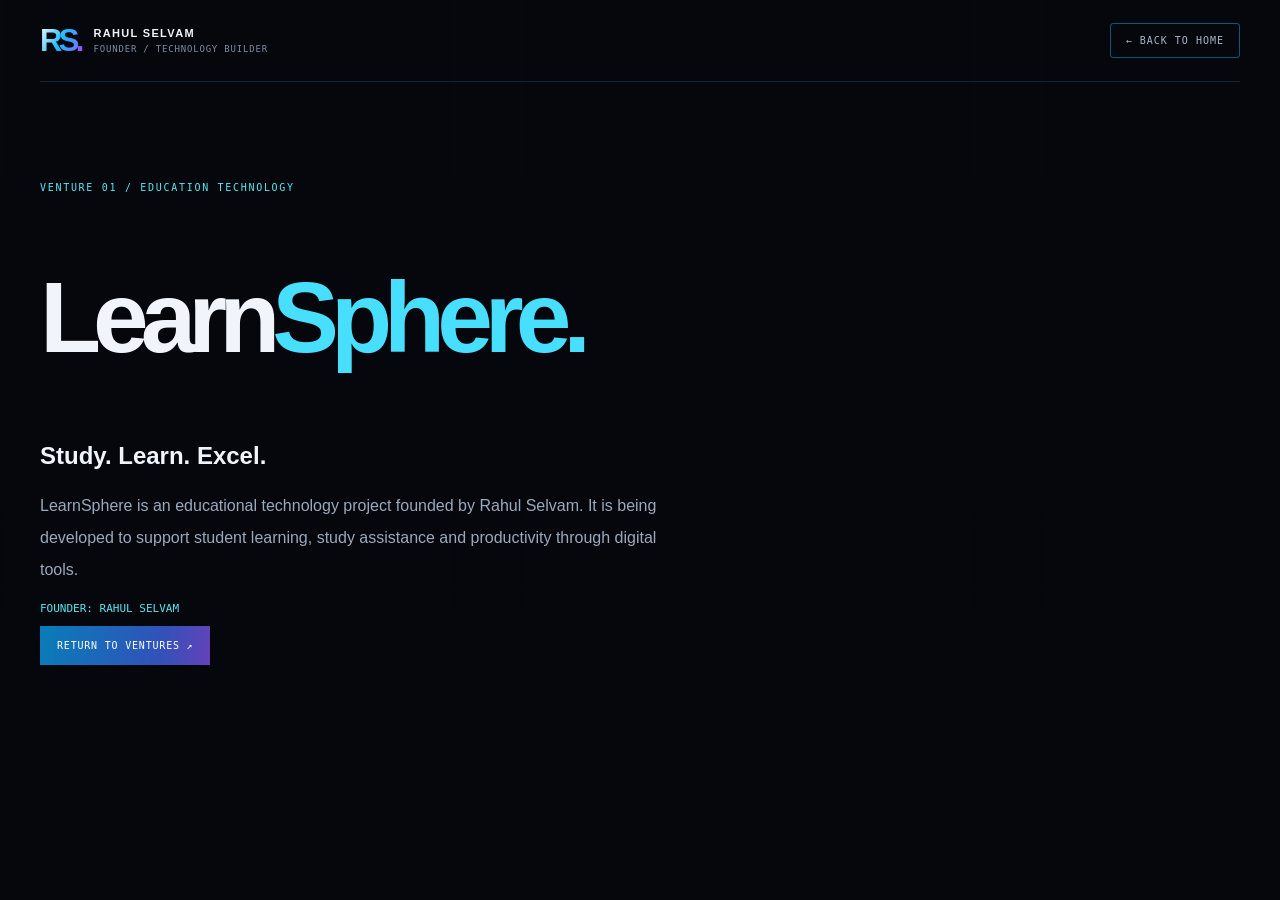
<file: learnsphere.html>
<!doctype html><html lang="en"><head><meta charset="utf-8"><meta name="viewport" content="width=device-width,initial-scale=1"><meta name="description" content="LearnSphere — an education technology project founded by Rahul Selvam."><title>LearnSphere | Rahul Selvam</title><link rel="stylesheet" href="style.css"></head><body><div class="grid-bg"></div><header class="header wrap"><a class="identity" href="index.html"><span class="rs">RS<span>.</span></span><span class="identity-copy">RAHUL SELVAM<small>FOUNDER / TECHNOLOGY BUILDER</small></span></a><a class="header-link" href="index.html">← BACK TO HOME</a></header><main class="wrap" style="padding:100px 0;min-height:75vh"><span class="eyebrow">VENTURE 01 / EDUCATION TECHNOLOGY</span><h1 style="font-size:clamp(50px,9vw,100px);letter-spacing:-.08em">Learn<span style="color:#48dfff">Sphere.</span></h1><h2>Study. Learn. Excel.</h2><p style="max-width:650px;color:#9ba9bd;line-height:2">LearnSphere is an educational technology project founded by Rahul Selvam. It is being developed to support student learning, study assistance and productivity through digital tools.</p><p style="color:#52e8f4;font:11px 'DM Mono',monospace">FOUNDER: RAHUL SELVAM</p><a class="btn btn-primary" href="index.html#ventures">RETURN TO VENTURES ↗</a></main></body></html>
</file>
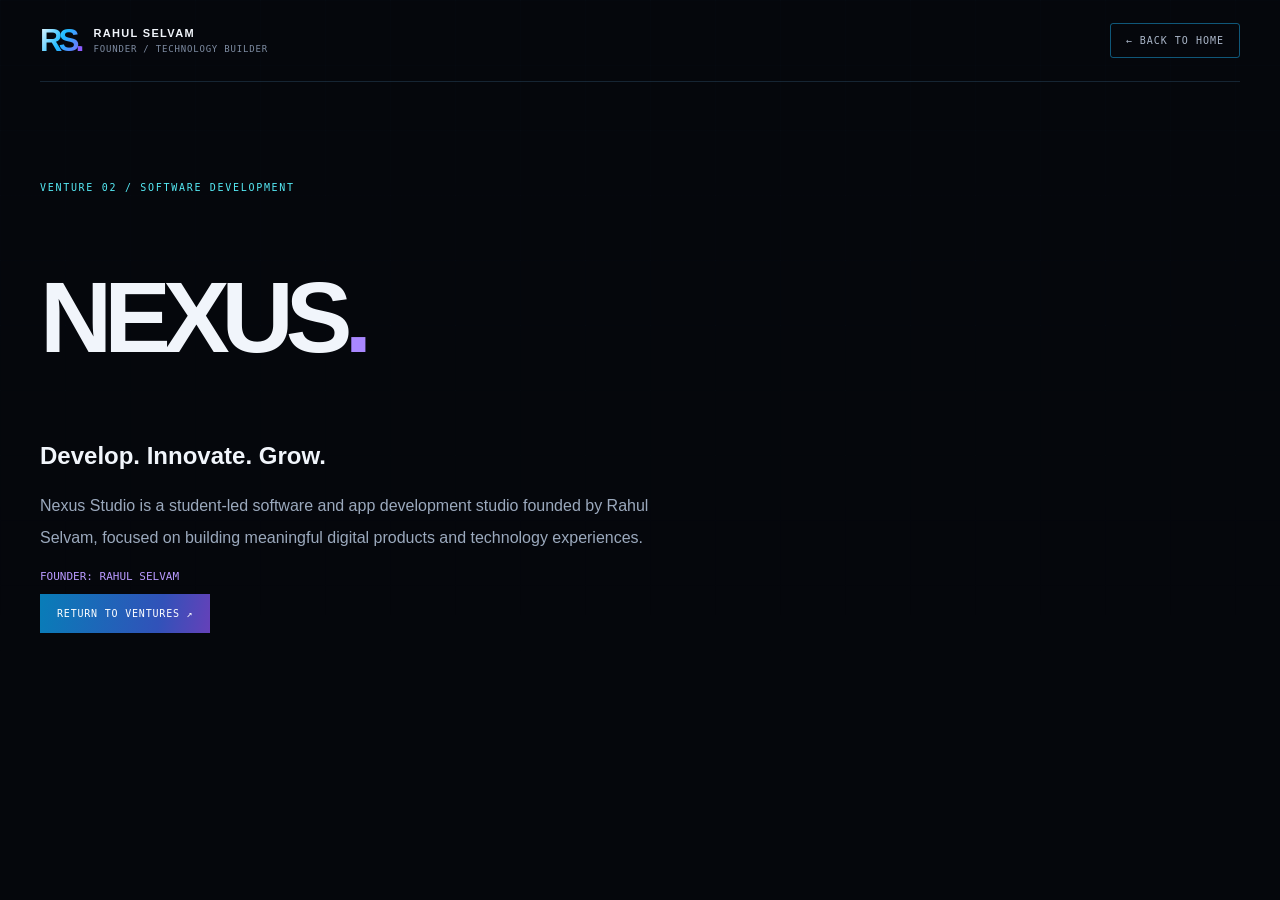
<file: nexus-studio.html>
<!doctype html><html lang="en"><head><meta charset="utf-8"><meta name="viewport" content="width=device-width,initial-scale=1"><meta name="description" content="Nexus Studio — a software and app development studio founded by Rahul Selvam."><title>Nexus Studio | Rahul Selvam</title><link rel="stylesheet" href="style.css"></head><body><div class="grid-bg"></div><header class="header wrap"><a class="identity" href="index.html"><span class="rs">RS<span>.</span></span><span class="identity-copy">RAHUL SELVAM<small>FOUNDER / TECHNOLOGY BUILDER</small></span></a><a class="header-link" href="index.html">← BACK TO HOME</a></header><main class="wrap" style="padding:100px 0;min-height:75vh"><span class="eyebrow">VENTURE 02 / SOFTWARE DEVELOPMENT</span><h1 style="font-size:clamp(50px,9vw,100px);letter-spacing:-.08em">NEXUS<span style="color:#a987ff">.</span></h1><h2>Develop. Innovate. Grow.</h2><p style="max-width:650px;color:#9ba9bd;line-height:2">Nexus Studio is a student-led software and app development studio founded by Rahul Selvam, focused on building meaningful digital products and technology experiences.</p><p style="color:#b99aff;font:11px 'DM Mono',monospace">FOUNDER: RAHUL SELVAM</p><a class="btn btn-primary" href="index.html#ventures">RETURN TO VENTURES ↗</a></main></body></html>
</file>
<file: style.css>
*{box-sizing:border-box}html{scroll-behavior:smooth;scroll-padding-top:90px}body{margin:0;background:#05070c;color:#f1f5fb;font-family:Manrope,Arial,sans-serif;overflow-x:hidden}a{color:inherit;text-decoration:none}.wrap{width:min(1200px,calc(100% - 64px));margin:auto}:root{--blue:#1dbbff;--cyan:#55e9f4;--purple:#8d5bff;--muted:#8793a8;--line:rgba(91,158,211,.2);--panel:#090f19}.ambient{position:fixed;z-index:-2;pointer-events:none;filter:blur(100px);border-radius:50%;opacity:.18}.ambient-a{width:450px;height:450px;top:5%;right:0;background:#075bff}.ambient-b{width:360px;height:360px;bottom:0;left:-150px;background:#642cff}.grid-bg{position:fixed;inset:0;z-index:-1;pointer-events:none;opacity:.13;background-image:linear-gradient(rgba(92,165,220,.12) 1px,transparent 1px),linear-gradient(90deg,rgba(92,165,220,.12) 1px,transparent 1px);background-size:65px 65px;mask-image:linear-gradient(to bottom,#000,transparent 90%)}.header{height:82px;display:flex;align-items:center;justify-content:space-between;border-bottom:1px solid var(--line);position:relative;z-index:10}.identity{display:flex;align-items:center;gap:13px}.rs{font-size:31px;font-weight:800;letter-spacing:-.12em;background:linear-gradient(120deg,#fff,var(--blue),var(--purple));background-clip:text;color:transparent}.rs span{color:var(--purple)}.identity-copy{font-size:11px;font-weight:800;letter-spacing:.12em}.identity-copy small{display:block;font:9px 'DM Mono',monospace;color:#7f8da3;letter-spacing:.09em;margin-top:5px}nav{display:flex;gap:28px}nav a,.header-link{font:10px 'DM Mono',monospace;letter-spacing:.1em;color:#aab6c8;transition:.25s}nav a:hover,nav a.active, .header-link:hover{color:var(--cyan)}.header-link{border:1px solid rgba(29,187,255,.45);padding:11px 15px;border-radius:3px}.header-link span{color:var(--cyan)}.menu-toggle{display:none;background:none;border:1px solid var(--line);color:#fff;padding:8px 11px;border-radius:4px}
.hero{min-height:690px;display:grid;grid-template-columns:.88fr 1.12fr;align-items:center;position:relative;padding:55px 0 78px;gap:15px}.overline,.eyebrow{font:10px 'DM Mono',monospace;letter-spacing:.17em;color:var(--cyan)}.overline i,.live-dot{display:inline-block;width:7px;height:7px;background:#48f5ce;border-radius:50%;box-shadow:0 0 12px #48f5ce;margin-right:8px}.overline b{color:#69788f;margin:0 7px}.hero h1{font-size:clamp(62px,8vw,106px);line-height:.86;letter-spacing:-.09em;margin:27px 0 24px;font-weight:800}.outline{color:transparent;-webkit-text-stroke:1px rgba(220,237,255,.75)}.shine{background:linear-gradient(100deg,#fff 5%,#36caff 48%,#9465ff 88%);background-clip:text;color:transparent}.hero-name{font-size:13px;font-weight:800;letter-spacing:.1em}.hero-name span{font:10px 'DM Mono',monospace;color:#78869b}.hero-description{color:#9ba9bd;font-size:14px;line-height:1.8;max-width:390px;margin:15px 0 28px}.hero-description strong{color:#e5efff}.hero-actions{display:flex;gap:11px;flex-wrap:wrap}.btn{display:inline-flex;align-items:center;gap:15px;padding:14px 17px;font:10px 'DM Mono',monospace;letter-spacing:.08em;border:1px solid rgba(29,187,255,.55);transition:.25s}.btn:hover{transform:translateY(-3px);box-shadow:0 8px 30px #008cff25}.btn-primary{background:linear-gradient(100deg,#087db8,#3152b9 70%,#6541b9);border:0;color:white}.btn-ghost{color:#b6c5d9;background:#08111d}.btn span{font-size:15px;color:#a7f5ff}.hero-index{display:flex;align-items:center;gap:13px;margin-top:68px;color:#75859b;font:9px 'DM Mono',monospace;letter-spacing:.13em}.hero-index>span:first-child{color:var(--cyan)}.index-line{height:1px;width:65px;background:linear-gradient(90deg,var(--blue),transparent)}
.hero-art{height:560px;position:relative;display:grid;place-items:center;isolation:isolate}.art-frame{width:min(78%,460px);aspect-ratio:1/1;height:auto;position:relative;overflow:hidden;border:2px solid rgba(64,210,255,.9);border-radius:50%;background:#050b18;box-shadow:0 0 0 10px rgba(18,125,255,.08),0 0 0 22px rgba(18,125,255,.035),0 0 55px #087aff55,inset 0 0 45px #168cff25;clip-path:none}.art-frame:before{content:"";position:absolute;inset:0;z-index:1;border-radius:50%;background:radial-gradient(circle at 50% 38%,transparent 48%,rgba(4,8,15,.18) 100%);pointer-events:none}.art-frame img{width:100%;height:100%;object-fit:cover;object-position:center 43%;transform:scale(1.02);animation:portraitDrift 16s ease-in-out infinite alternate}@keyframes portraitDrift{from{transform:scale(1.02) translateX(-.35%)}to{transform:scale(1.07) translateX(.35%)}}.corner{display:none}.corner-tl{top:12px;left:3%;border-top:2px solid;border-left:2px solid}.corner-br{bottom:12px;right:3%;border-right:2px solid;border-bottom:2px solid}.hud-label{position:absolute;z-index:4;background:rgba(4,11,21,.83);border:1px solid rgba(47,183,255,.45);backdrop-filter:blur(10px);padding:11px 13px;font:9px 'DM Mono',monospace;letter-spacing:.08em;color:#9edfff;box-shadow:0 0 20px #007dff18}.hud-label b{color:#55f0d4;margin-left:9px}.label-top{top:5%;left:0}.label-left{left:-1%;bottom:19%;display:grid;gap:8px}.hud-label small{font-size:8px;color:#6e829d}.hud-label strong{font-size:14px;color:#e9f7ff}.hud-label strong span{color:var(--cyan)}.bars{display:flex;gap:3px;align-items:end;height:23px}.bars i{width:5px;background:linear-gradient(var(--cyan),#1678da);height:40%;animation:bars 1.1s ease-in-out infinite alternate}.bars i:nth-child(2n){height:90%;animation-delay:.2s}.bars i:nth-child(3n){height:65%;animation-delay:.4s}@keyframes bars{to{height:100%}}.label-right{right:0;top:34%;display:grid;gap:7px}.pulse-ring{width:34px;height:34px;border:1px solid var(--blue);border-radius:50%;display:grid;place-items:center;box-shadow:0 0 14px #149dff55}.pulse-ring i{width:9px;height:9px;border-radius:50%;background:var(--cyan);box-shadow:0 0 12px var(--cyan);animation:pulse 1.6s infinite}@keyframes pulse{50%{transform:scale(1.8);opacity:.4}}.orbit{position:absolute;border:1px solid rgba(44,186,255,.45);border-radius:50%;pointer-events:none}.orbit-one{width:112%;height:34%;transform:rotate(-20deg);border-left-color:transparent;border-right-color:transparent;animation:orbit 13s linear infinite}.orbit-two{width:91%;height:120%;transform:rotate(35deg);border-top-color:transparent;border-bottom-color:rgba(137,90,255,.4);animation:orbit 19s linear infinite reverse}@keyframes orbit{to{rotate:360deg}}.art-caption{position:absolute;bottom:0;right:7%;display:flex;gap:12px;align-items:center;font:8px 'DM Mono',monospace;letter-spacing:.14em;color:#9aaac0}.art-caption b{color:var(--cyan)}.scroll-cue{position:absolute;bottom:24px;left:0;font:9px 'DM Mono',monospace;letter-spacing:.17em;color:#7789a3;display:flex;align-items:center;gap:12px}.scroll-cue span{height:27px;width:15px;border:1px solid #4a9dc9;border-radius:10px;position:relative}.scroll-cue span:after{content:"";position:absolute;width:2px;height:6px;background:var(--cyan);left:5px;top:5px;animation:scroll 1.5s infinite}@keyframes scroll{to{transform:translateY(9px);opacity:0}}
.ticker{overflow:hidden;border-block:1px solid var(--line);background:#070d16;padding:15px 0}.ticker-track{display:flex;align-items:center;justify-content:space-around;gap:40px;white-space:nowrap;min-width:max-content;animation:ticker 30s linear infinite}.ticker span{font:10px 'DM Mono',monospace;letter-spacing:.17em;color:#9baac0}.ticker i{font-style:normal;color:var(--cyan)}@keyframes ticker{to{transform:translateX(-30%)}}
.section{padding:105px 0}.section-top{display:flex;justify-content:space-between;align-items:end;margin-bottom:43px}.eyebrow{display:block;margin-bottom:15px}.section h2,.contact-inner h2{font-size:clamp(36px,5vw,61px);line-height:1.03;letter-spacing:-.075em;margin:0}.section h2 em,.contact-inner h2 em{font-style:normal;color:#70839d}.section-aside{max-width:300px;color:#8291a7;font-size:12px;line-height:1.8;margin:0 0 5px}.profile-grid{display:grid;grid-template-columns:1.1fr .9fr;gap:55px;align-items:center}.profile-copy{max-width:610px}.profile-copy p{color:#9eacc0;font-size:15px;line-height:2}.profile-copy strong{color:#fff}.text-link{display:inline-block;margin-top:19px;color:var(--cyan);font:10px 'DM Mono',monospace;letter-spacing:.1em}.profile-console{padding:23px;border:1px solid var(--line);background:linear-gradient(145deg,#0b1523,#070b13);box-shadow:0 20px 60px #0004}.console-head,.console-foot{display:flex;justify-content:space-between;font:9px 'DM Mono',monospace;letter-spacing:.1em;color:#6f819b}.console-status{color:#55e9c4}.data-row{display:flex;justify-content:space-between;gap:12px;padding:18px 0;border-bottom:1px solid #1b2a3d;font:9px 'DM Mono',monospace;color:#7789a3}.data-row b{color:#dbeaff;font-weight:500;text-align:right}.console-foot{padding-top:17px;font-size:8px}
.ventures-section{background:linear-gradient(180deg,rgba(8,16,29,.4),rgba(8,15,27,.9),rgba(8,16,29,.4));border-block:1px solid rgba(91,158,211,.1)}.venture-grid{display:grid;grid-template-columns:1fr 1fr;gap:18px}.venture-card{min-height:330px;padding:28px;border:1px solid rgba(49,174,255,.27);background:radial-gradient(circle at 95% 5%,rgba(13,139,255,.12),transparent 34%),#080e18;position:relative;overflow:hidden;transition:.35s}.venture-card:hover{transform:translateY(-6px);border-color:#36caff;box-shadow:0 20px 55px #007dff18}.venture-card.nexus{border-color:rgba(143,92,255,.3);background:radial-gradient(circle at 95% 5%,rgba(133,65,255,.15),transparent 34%),#080e18}.venture-card.nexus:hover{border-color:#a47aff}.card-top{display:flex;justify-content:space-between;font:9px 'DM Mono',monospace;letter-spacing:.13em;color:#8296b1}.arrow{font-size:18px;color:var(--cyan)}.nexus .arrow{color:#b99aff}.venture-symbol{font-size:52px;font-weight:800;letter-spacing:-.1em;color:#42d9ff;margin-top:28px;text-shadow:0 0 28px #00bfff55}.venture-symbol span{font-size:17px;vertical-align:top;color:#a1faff}.n-symbol{color:#aa83ff;text-shadow:0 0 28px #9a55ff55}.venture-card h3{font-size:27px;letter-spacing:-.05em;margin:5px 0 8px}.venture-card p{max-width:430px;color:#8d9db3;font-size:12px;line-height:1.8}.tags{display:flex;gap:7px;flex-wrap:wrap;margin-top:20px}.tags span{font:8px 'DM Mono',monospace;letter-spacing:.07em;color:#9baec7;border:1px solid #26384f;padding:6px 8px}.card-link{display:inline-block;margin-top:25px;font:9px 'DM Mono',monospace;letter-spacing:.1em;color:var(--cyan)}.nexus .card-link{color:#b99aff}
.focus-grid{border-top:1px solid var(--line)}.focus-item{display:grid;grid-template-columns:65px 1fr 30px;align-items:center;gap:15px;padding:24px 0;border-bottom:1px solid var(--line);transition:.25s}.focus-item:hover{padding-left:12px;background:linear-gradient(90deg,#0c1b2b55,transparent)}.focus-item>span{font:11px 'DM Mono',monospace;color:var(--cyan)}.focus-item h3{font-size:17px;margin:0 0 6px}.focus-item p{font-size:11px;color:#8393aa;margin:0;line-height:1.7}.focus-item>b{font-size:17px;color:#6d9fca}
.contact-section{padding:90px 0;background:radial-gradient(ellipse at 80% 50%,#15345a55,transparent 50%),#070c14;border-block:1px solid var(--line)}.contact-inner h2{margin:17px 0 27px}.footer{min-height:100px;display:flex;align-items:center;justify-content:space-between;gap:20px}.socials{display:flex;gap:20px}.socials a,.copyright{font:9px 'DM Mono',monospace;letter-spacing:.08em;color:#7889a0}.socials a:hover{color:var(--cyan)}
.assistant-wrap{position:fixed;right:24px;bottom:24px;z-index:20}.assistant-button{width:55px;height:55px;border:1px solid #50dfff;border-radius:50%;background:radial-gradient(circle,#12385b,#07101d 70%);box-shadow:0 0 25px #00aaff55;display:grid;place-items:center;cursor:pointer}.assistant-eye{width:19px;height:12px;border:2px solid #63eaff;border-radius:50%;position:relative;box-shadow:0 0 12px #15bfff}.assistant-eye:after{content:"";position:absolute;width:5px;height:5px;border-radius:50%;background:#8affff;left:5px;top:2px;box-shadow:0 0 8px #fff}.assistant-panel{display:none;position:absolute;right:0;bottom:68px;width:250px;padding:17px;background:#081321;border:1px solid #2479a9;box-shadow:0 10px 40px #000b}.assistant-panel.open{display:block;animation:panelin .2s ease-out}@keyframes panelin{from{opacity:0;transform:translateY(8px)}to{opacity:1;transform:none}}.assistant-head{font:9px 'DM Mono',monospace;color:var(--cyan);letter-spacing:.1em;display:flex;align-items:center}.assistant-head button{margin-left:auto;background:none;border:0;color:#fff;font-size:19px;cursor:pointer}.assistant-panel p{font-size:11px;color:#8798ae}.assistant-panel>a{display:flex;justify-content:space-between;padding:10px 0;border-top:1px solid #1a2b40;font:9px 'DM Mono',monospace;color:#d9eaff}.assistant-panel>a b{color:var(--cyan)}
.reveal{opacity:0;transform:translateY(22px);transition:opacity .7s ease,transform .7s ease}.reveal.visible{opacity:1;transform:none}
@media(max-width:900px){.wrap{width:calc(100% - 42px)}nav{gap:14px}.hero{grid-template-columns:1fr 1fr}.hero h1{font-size:clamp(55px,8vw,80px)}.hero-art{height:440px}.label-left{left:-3%}.profile-grid{gap:25px}}
@media(max-width:680px){.wrap{width:calc(100% - 32px)}.header{height:70px}.menu-toggle{display:block}nav{display:none;position:absolute;top:69px;left:0;right:0;padding:20px;background:#080f1b;border:1px solid var(--line);flex-direction:column;gap:22px}nav.open{display:flex}.header-link{display:none}.hero{display:flex;flex-direction:column;align-items:stretch;padding:40px 0 70px;gap:12px}.hero-art{order:0;height:360px;width:100%}.hero-art .art-frame{width:min(76vw,330px)}.hero-copy{order:1}.art-frame{width:91%;height:95%}.hud-label{font-size:7px;padding:8px}.label-left{left:0;bottom:12%}.label-right{right:0;top:30%}.hero h1{font-size:65px;margin:18px 0}.hero-index{margin-top:35px}.scroll-cue{bottom:18px}.section{padding:72px 0}.section-top{display:block;margin-bottom:30px}.section-aside{margin-top:17px}.profile-grid,.venture-grid{grid-template-columns:1fr}.profile-copy p{font-size:13px}.venture-card{min-height:300px;padding:23px}.focus-item{grid-template-columns:35px 1fr 20px}.focus-item h3{font-size:14px}.footer{padding:25px 0;align-items:flex-start;flex-direction:column}.socials{gap:15px}.assistant-wrap{right:14px;bottom:14px}}
@media(prefers-reduced-motion:reduce){*,*:before,*:after{scroll-behavior:auto!important;animation:none!important;transition:none!important}.reveal{opacity:1;transform:none}}

/* Founder ventures: official supplied brand logos */
.brand-identities{max-width:1180px;margin:110px auto;padding:0 6%;position:relative}
.brand-identities .section-kicker{font:600 11px/1.4 monospace;letter-spacing:.24em;color:#68d9ff;margin-bottom:14px}
.brand-identities h2{font-size:clamp(28px,4vw,48px);letter-spacing:-.04em;margin:0 0 30px;color:#f4f7ff}
.brand-grid{display:grid;grid-template-columns:repeat(2,minmax(0,1fr));gap:22px}
.brand-card{position:relative;display:flex;align-items:center;gap:22px;min-height:190px;padding:22px;border:1px solid rgba(89,177,255,.28);border-radius:18px;background:linear-gradient(135deg,rgba(11,25,48,.96),rgba(4,9,20,.96));color:inherit;text-decoration:none;overflow:hidden;transition:transform .25s ease,border-color .25s ease,box-shadow .25s ease}
.brand-card:hover{transform:translateY(-5px);border-color:#54cfff;box-shadow:0 15px 45px rgba(0,133,255,.15)}
.brand-card img{width:116px;height:116px;flex:0 0 116px;object-fit:contain;border-radius:12px;background:#080d19}
.brand-card div{min-width:0}
.brand-card div>span{font:600 10px/1.4 monospace;letter-spacing:.16em;color:#77cfff}
.brand-card h3{font-size:23px;margin:8px 0;color:#fff}
.brand-card p{font-size:13px;line-height:1.6;color:#aab8cc;margin:0;max-width:320px}
.brand-arrow{position:absolute;right:18px;top:16px;color:#7bdcff;font-size:20px}
@media(max-width:700px){.brand-identities{margin:72px auto}.brand-grid{grid-template-columns:1fr}.brand-card{min-height:150px;padding:16px;gap:16px}.brand-card img{width:88px;height:88px;flex-basis:88px}.brand-card h3{font-size:20px}}
</file>
